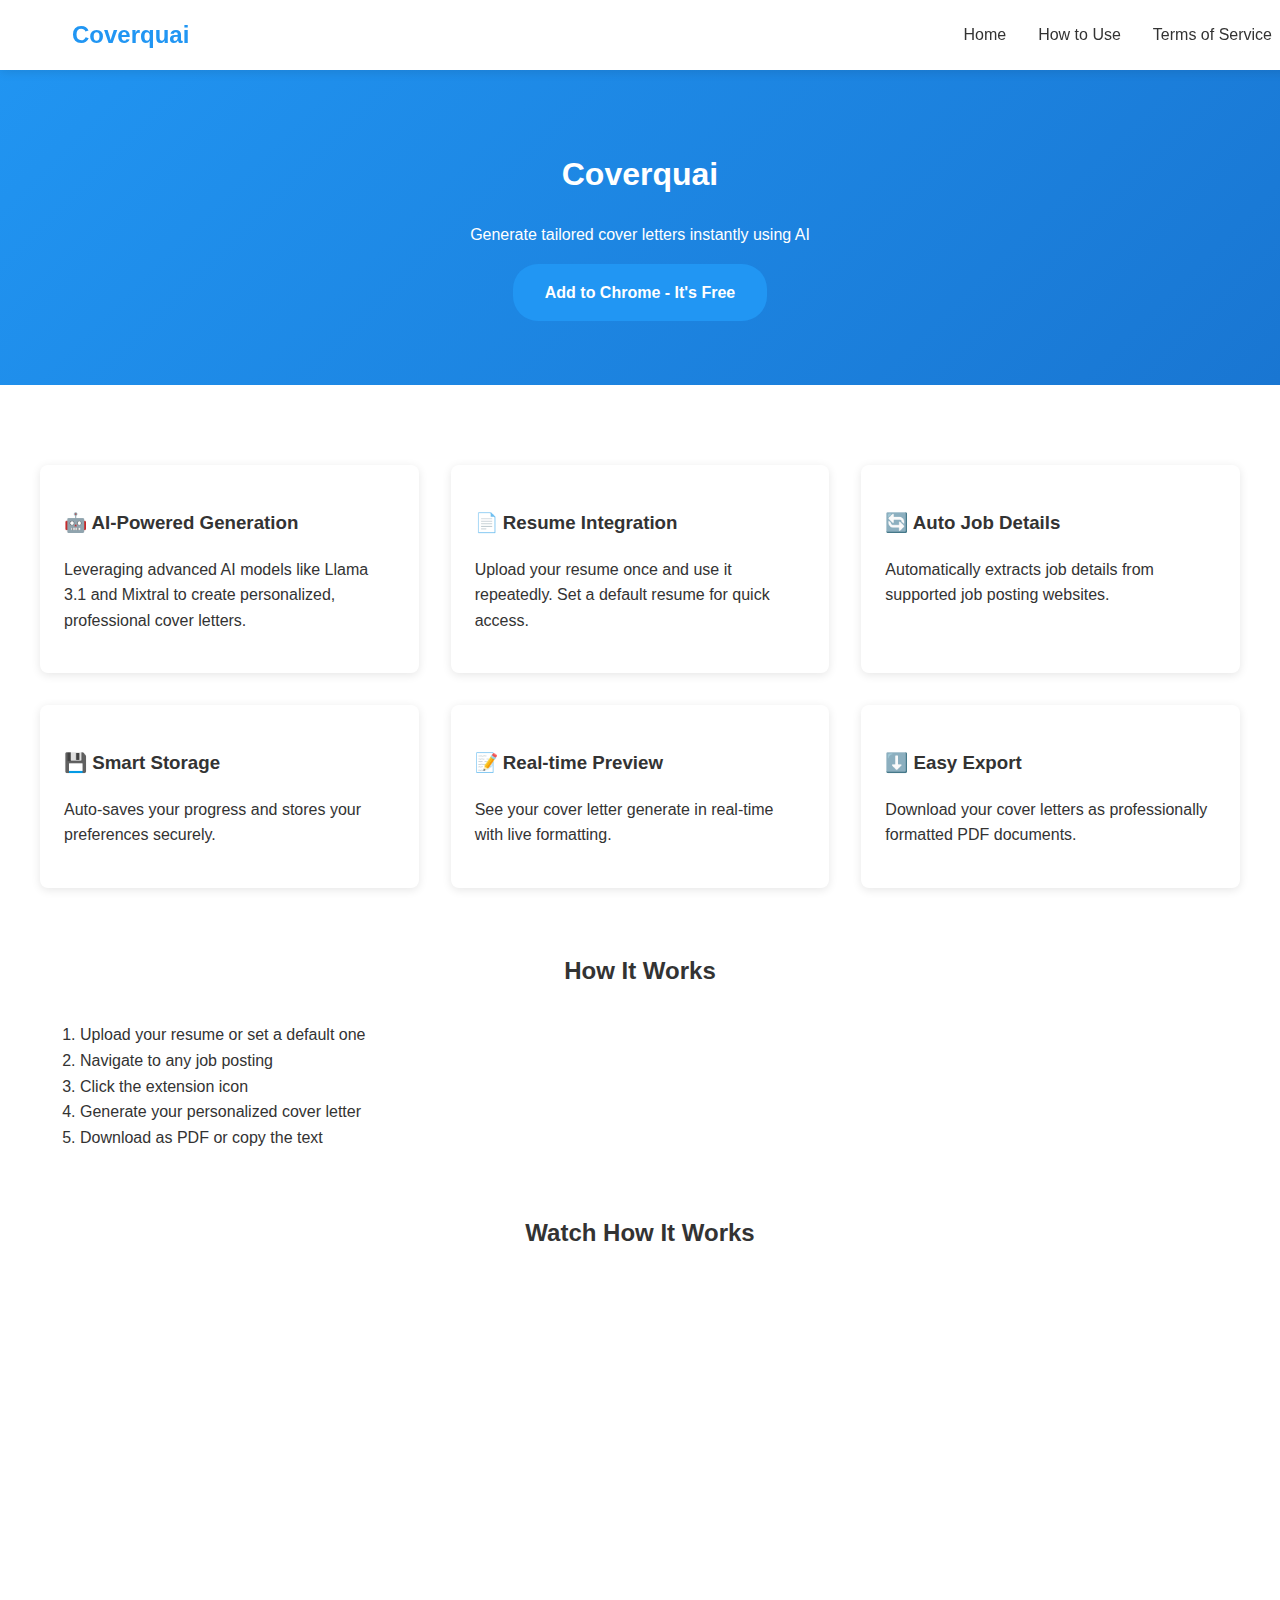
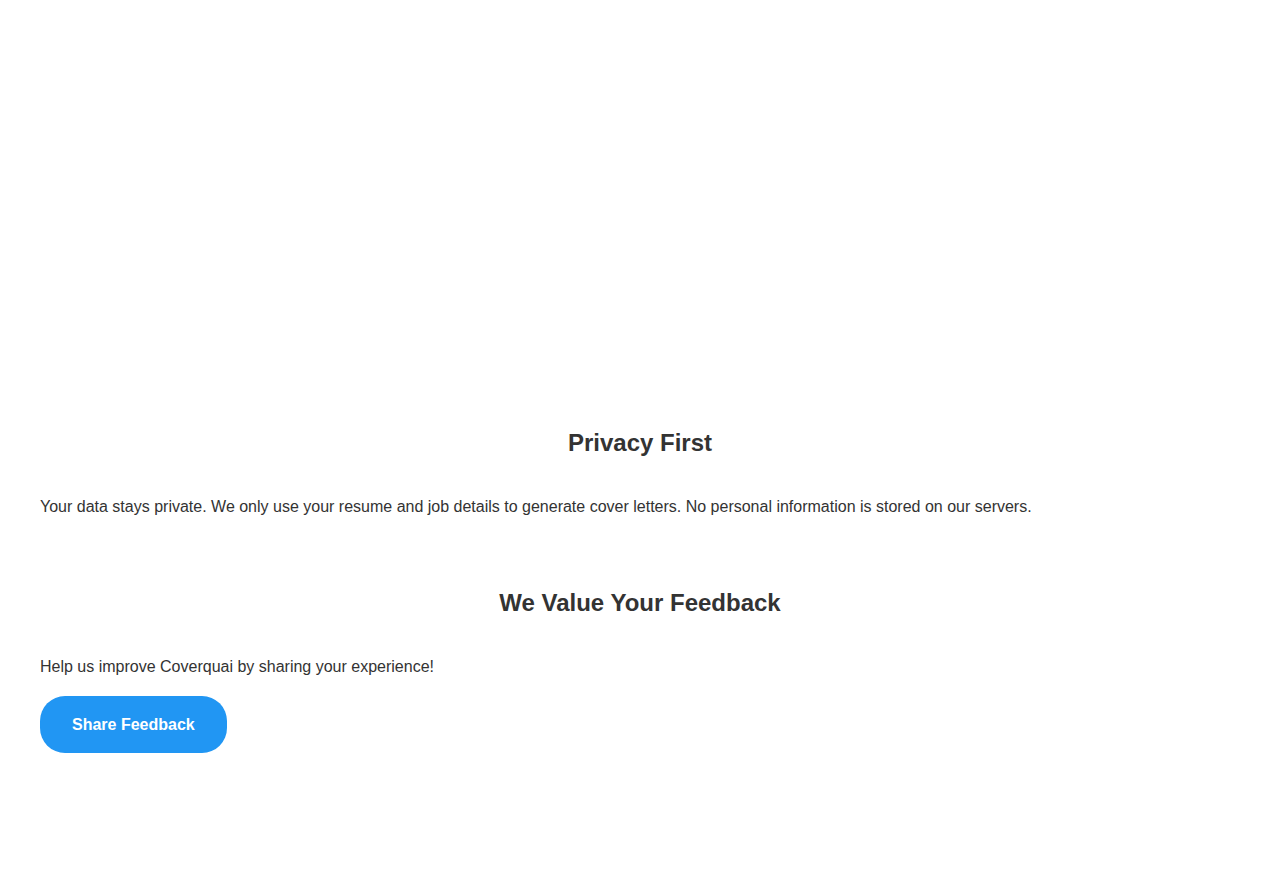
<file: index.html>
<!DOCTYPE html>
<html lang="en">
<head>
    <meta charset="UTF-8">
    <meta name="viewport" content="width=device-width, initial-scale=1.0">
    <title>Coverquai - Chrome Extension</title>
    <link rel="stylesheet" href="styles.css">
</head>
<body>
    <nav class="nav">
        <div class="nav-container">
            <a href="index.html" class="nav-logo">Coverquai</a>
            <div class="nav-links">
                <a href="index.html">Home</a>
                <a href="how-to-use.html">How to Use</a>
                <a href="tos.html">Terms of Service</a>
            </div>
        </div>
    </nav>

    <header>
        <h1>Coverquai</h1>
        <p>Generate tailored cover letters instantly using AI</p>
        <a href="https://chromewebstore.google.com/detail/coverquai/jjmakcdlooapngkpaahaiohafnkhifjk" class="cta-button">Add to Chrome - It's Free</a>
    </header>

    <div class="container">
        <section class="features">
            <div class="feature-card">
                <h3>🤖 AI-Powered Generation</h3>
                <p>Leveraging advanced AI models like Llama 3.1 and Mixtral to create personalized, professional cover letters.</p>
            </div>

            <div class="feature-card">
                <h3>📄 Resume Integration</h3>
                <p>Upload your resume once and use it repeatedly. Set a default resume for quick access.</p>
            </div>

            <div class="feature-card">
                <h3>🔄 Auto Job Details</h3>
                <p>Automatically extracts job details from supported job posting websites.</p>
            </div>

            <div class="feature-card">
                <h3>💾 Smart Storage</h3>
                <p>Auto-saves your progress and stores your preferences securely.</p>
            </div>

            <div class="feature-card">
                <h3>📝 Real-time Preview</h3>
                <p>See your cover letter generate in real-time with live formatting.</p>
            </div>

            <div class="feature-card">
                <h3>⬇️ Easy Export</h3>
                <p>Download your cover letters as professionally formatted PDF documents.</p>
            </div>
        </section>

        <section class="how-it-works">
            <h2>How It Works</h2>
            <ol>
                <li>Upload your resume or set a default one</li>
                <li>Navigate to any job posting</li>
                <li>Click the extension icon</li>
                <li>Generate your personalized cover letter</li>
                <li>Download as PDF or copy the text</li>
            </ol>
        </section>

        <section class="demo-video">
            <h2>Watch How It Works</h2>
            <div style="position: relative; padding-bottom: 56.25%; height: 0; overflow: hidden; max-width: 100%; border-radius: 8px; margin: 2rem 0;">
                <iframe 
                    style="position: absolute; top: 0; left: 0; width: 100%; height: 100%;"
                    src="https://www.youtube.com/embed/kd8kbAN-kkI"
                    title="Coverquai Demo"
                    frameborder="0"
                    allow="accelerometer; autoplay; clipboard-write; encrypted-media; gyroscope; picture-in-picture"
                    allowfullscreen>
                </iframe>
            </div>
        </section>

        <section class="privacy">
            <h2>Privacy First</h2>
            <p>Your data stays private. We only use your resume and job details to generate cover letters. No personal information is stored on our servers.</p>
        </section>

        <section class="feedback">
            <h2>We Value Your Feedback</h2>
            <p>Help us improve Coverquai by sharing your experience!</p>
            <a href="feedback.html" class="cta-button">Share Feedback</a>
        </section>
    </div>
    <div style="text-align: center; margin: 2rem 0;">
        <script type="text/javascript" src="https://cdnjs.buymeacoffee.com/1.0.0/button.prod.min.js" data-name="bmc-button" data-slug="bhargavyagnik" data-color="#5F7FFF" data-emoji="☕"  data-font="Lato" data-text="Buy me a coffee" data-outline-color="#000000" data-font-color="#ffffff" data-coffee-color="#FFDD00" ></script>
    </div>
</body>
</html>
</file>
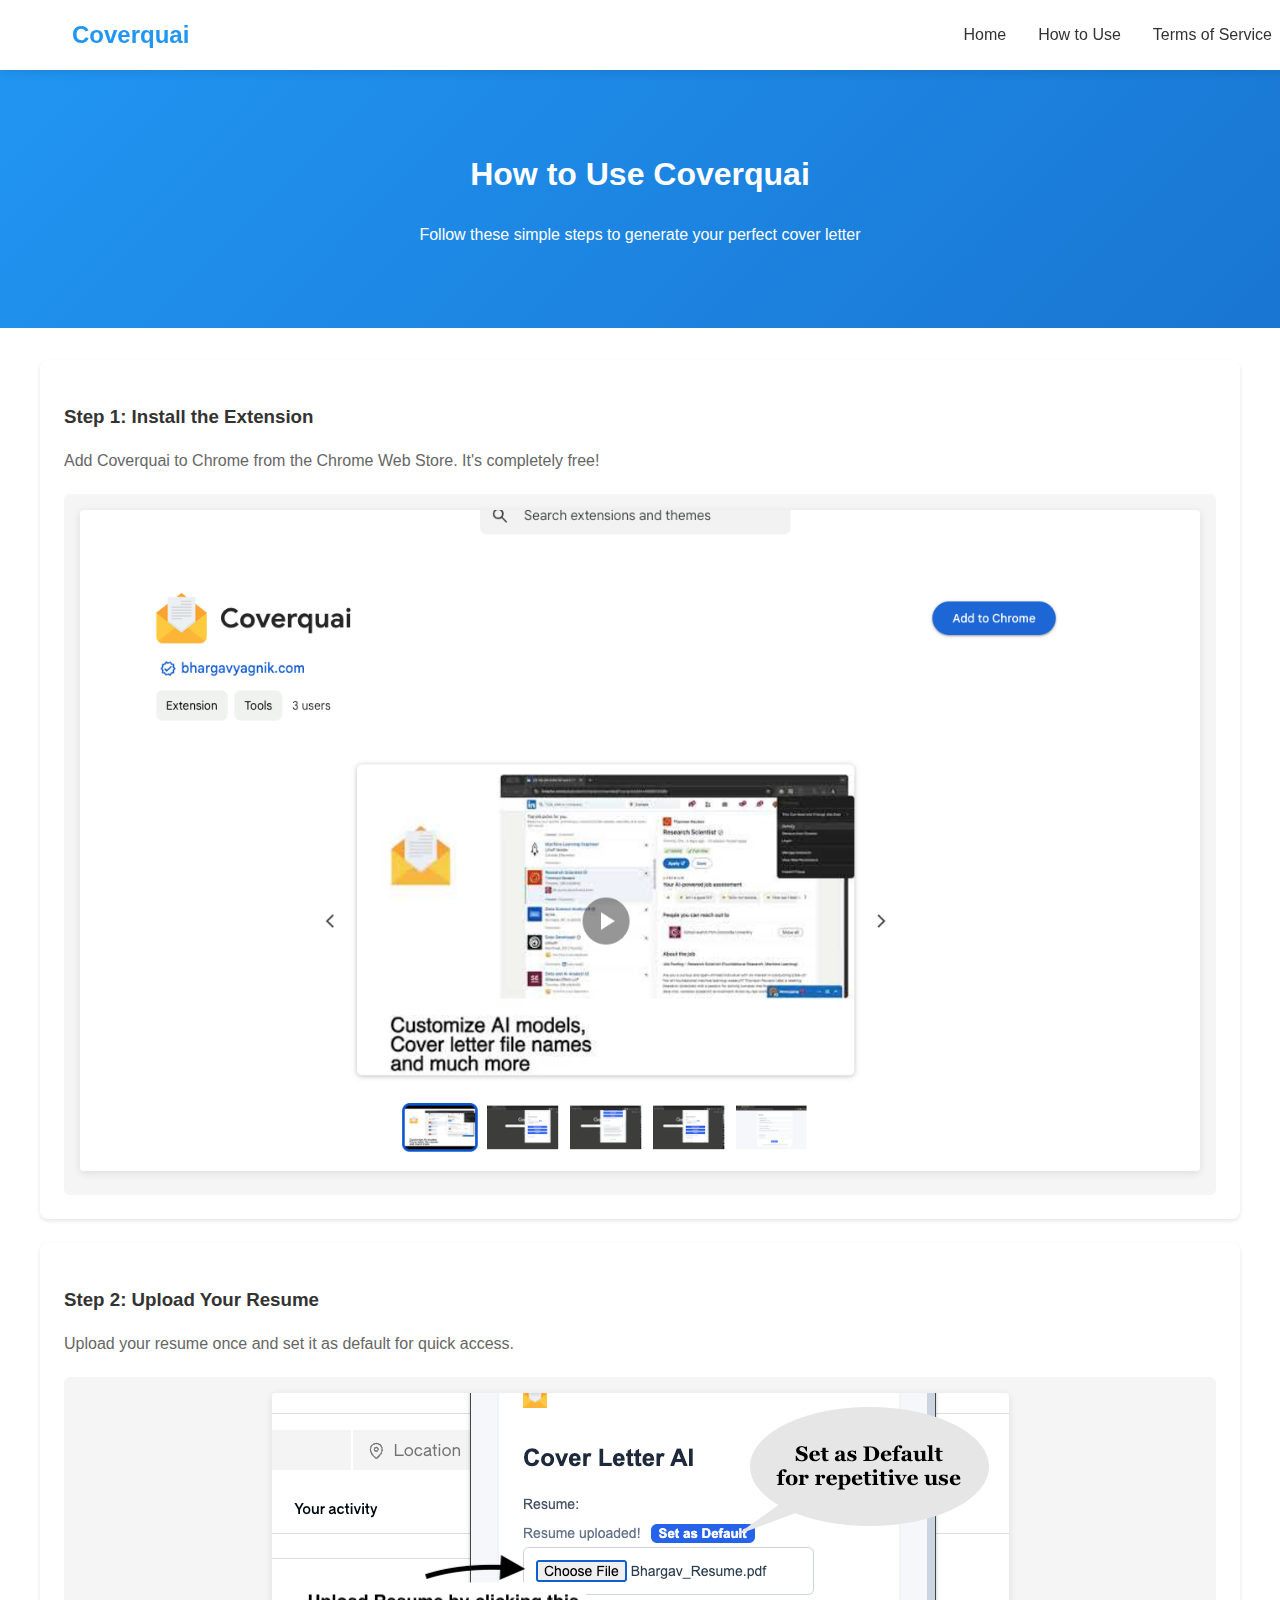
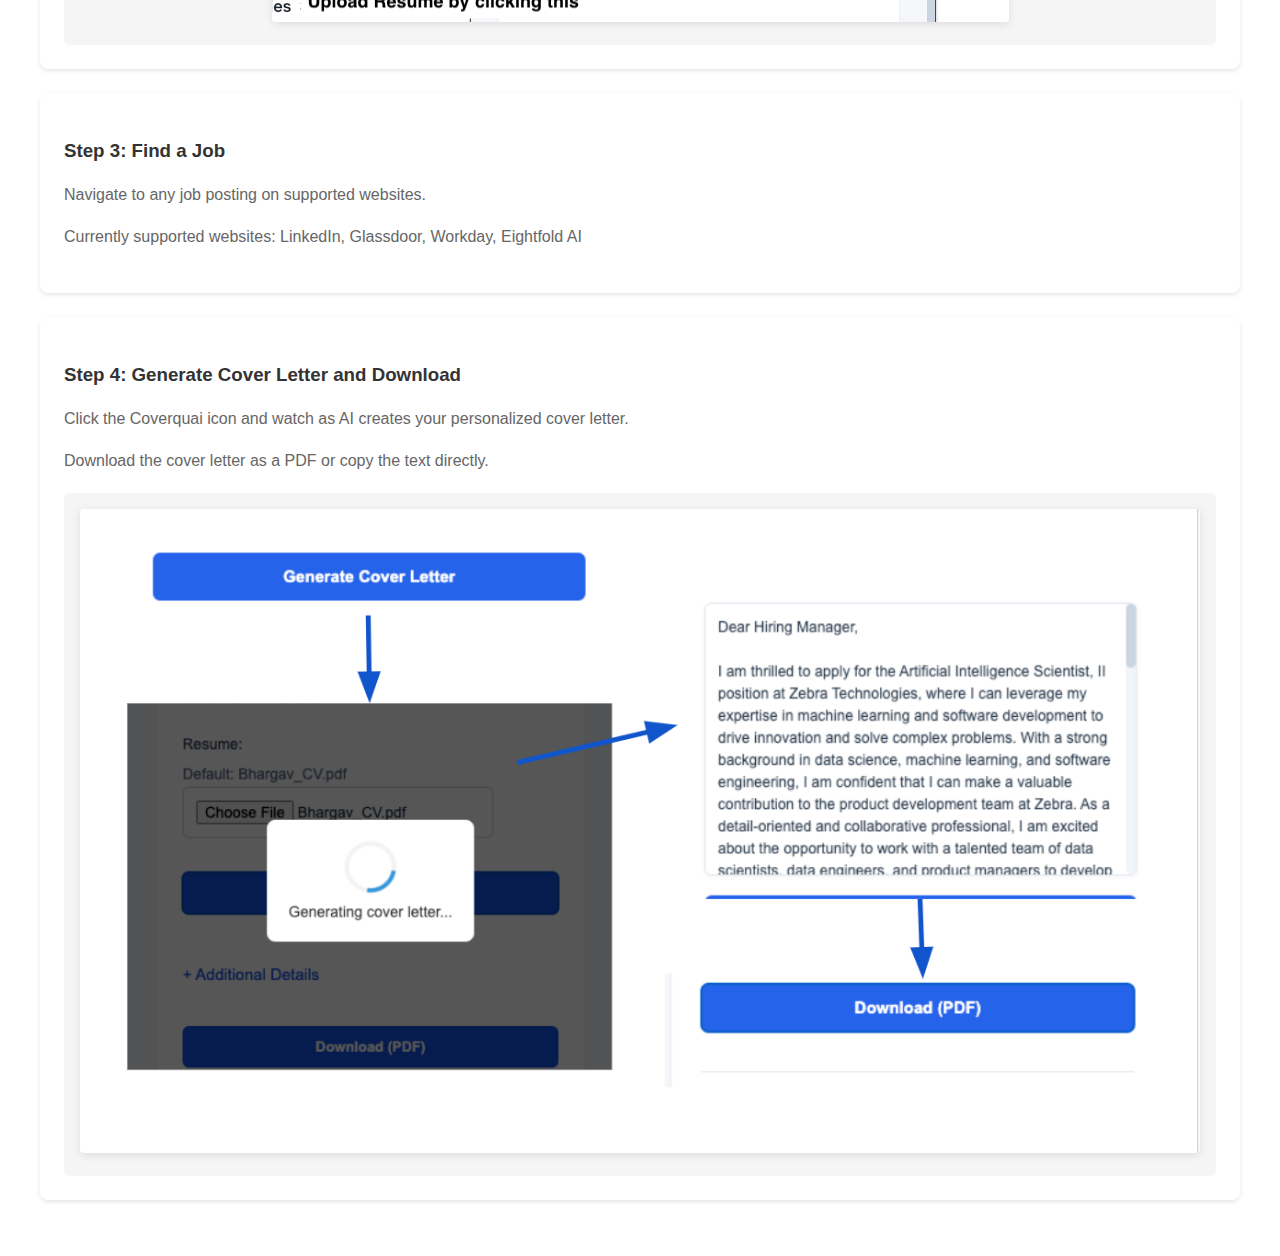
<file: how-to-use.html>
<!DOCTYPE html>
<html lang="en">
<head>
    <meta charset="UTF-8">
    <meta name="viewport" content="width=device-width, initial-scale=1.0">
    <title>How to Use - Coverquai</title>
    <link rel="stylesheet" href="styles.css">
</head>
<body>
    <nav class="nav">
        <div class="nav-container">
            <a href="index.html" class="nav-logo">Coverquai</a>
            <div class="nav-links">
                <a href="index.html">Home</a>
                <a href="how-to-use.html">How to Use</a>
                <a href="tos.html">Terms of Service</a>
            </div>
        </div>
    </nav>

    <header>
        <h1>How to Use Coverquai</h1>
        <p>Follow these simple steps to generate your perfect cover letter</p>
    </header>

    <div class="container">
        <div class="steps">
            <div class="step-card">
                <div class="step-content">
                    <h3>Step 1: Install the Extension</h3>
                    <p>Add Coverquai to Chrome from the Chrome Web Store. It's completely free!</p>
                </div>
                <div class="step-image-container">
                    <img src="screenshots/step1.png" alt="Installation step" class="step-image">
                </div>
            </div>

            <div class="step-card">
                <div class="step-content">
                    <h3>Step 2: Upload Your Resume</h3>
                    <p>Upload your resume once and set it as default for quick access.</p>
                </div>
                <div class="step-image-container">
                    <img src="screenshots/step2.png" alt="Resume upload step" class="step-image">
                </div>
            </div>

            <div class="step-card">
                <div class="step-content">
                    <h3>Step 3: Find a Job</h3>
                    <p>Navigate to any job posting on supported websites.</p>
                    <p>Currently supported websites: LinkedIn, Glassdoor, Workday, Eightfold AI</p>
                </div>
            </div>

            <div class="step-card">
                <div class="step-content">
                    <h3>Step 4: Generate Cover Letter and Download</h3>
                    <p>Click the Coverquai icon and watch as AI creates your personalized cover letter.</p>
                    <p>Download the cover letter as a PDF or copy the text directly.</p>
                </div>
                <div class="step-image-container">
                    <img src="screenshots/step4.png" alt="Generation step" class="step-image">
                </div>
            </div>
        </div>
    </div>
</body>
</html>
</file>
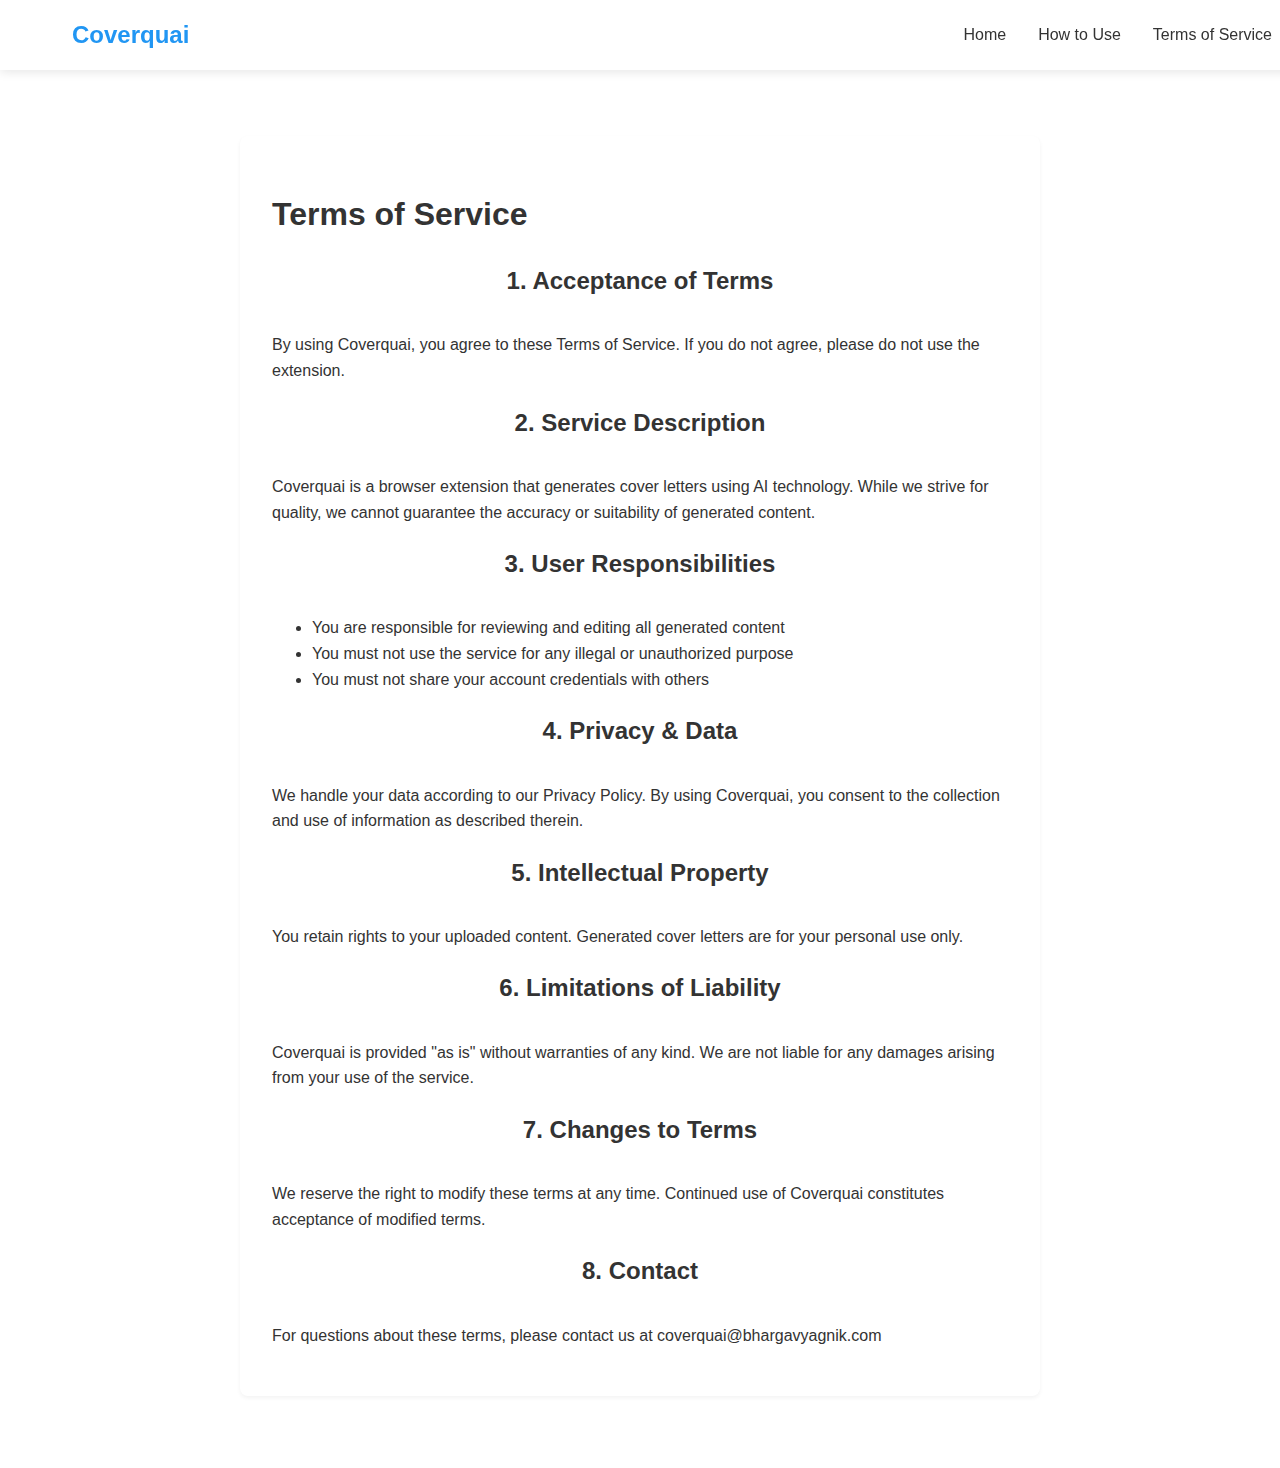
<file: tos.html>
<!DOCTYPE html>
<html>
<head>
    <title>Terms of Service - Coverquai</title>
    <link rel="stylesheet" href="styles.css">
</head>
<body>
    <nav class="nav">
        <div class="nav-container">
            <a href="index.html" class="nav-logo">Coverquai</a>
            <div class="nav-links">
                <a href="index.html">Home</a>
                <a href="how-to-use.html">How to Use</a>
                <a href="tos.html">Terms of Service</a>
            </div>
        </div>
    </nav>
    <div class="tos-container">
        <div class="tos-content">
            <h1>Terms of Service</h1>
            
            <h2>1. Acceptance of Terms</h2>
            <p>By using Coverquai, you agree to these Terms of Service. If you do not agree, please do not use the extension.</p>
            
            <h2>2. Service Description</h2>
            <p>Coverquai is a browser extension that generates cover letters using AI technology. While we strive for quality, we cannot guarantee the accuracy or suitability of generated content.</p>
            
            <h2>3. User Responsibilities</h2>
            <ul>
                <li>You are responsible for reviewing and editing all generated content</li>
                <li>You must not use the service for any illegal or unauthorized purpose</li>
                <li>You must not share your account credentials with others</li>
            </ul>
            
            <h2>4. Privacy & Data</h2>
            <p>We handle your data according to our Privacy Policy. By using Coverquai, you consent to the collection and use of information as described therein.</p>
            
            <h2>5. Intellectual Property</h2>
            <p>You retain rights to your uploaded content. Generated cover letters are for your personal use only.</p>
            
            <h2>6. Limitations of Liability</h2>
            <p>Coverquai is provided "as is" without warranties of any kind. We are not liable for any damages arising from your use of the service.</p>
            
            <h2>7. Changes to Terms</h2>
            <p>We reserve the right to modify these terms at any time. Continued use of Coverquai constitutes acceptance of modified terms.</p>
            
            <h2>8. Contact</h2>
            <p>For questions about these terms, please contact us at coverquai@bhargavyagnik.com</p>

        </div>
    </div>
</body>
</html>
</file>
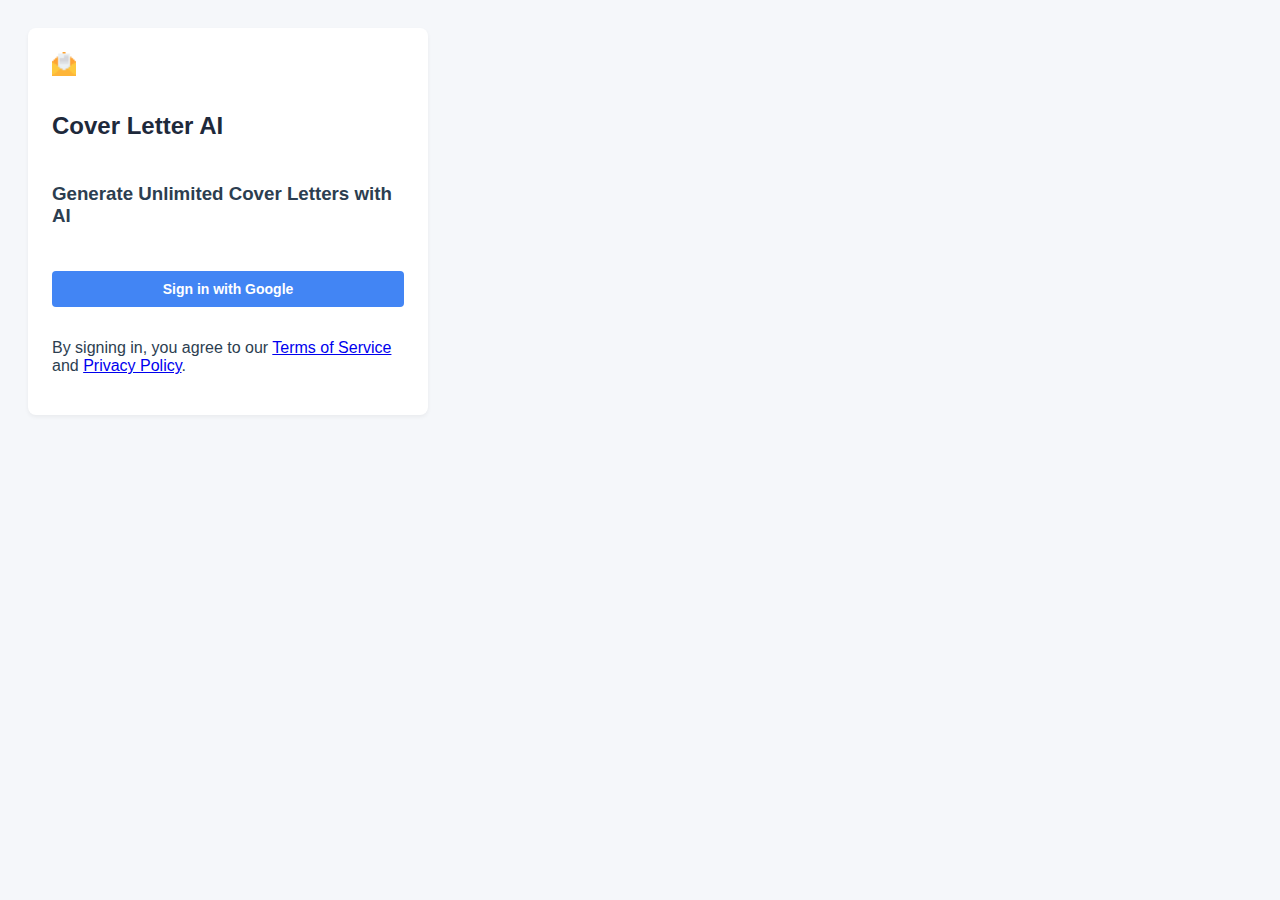
<file: src/extension/login.html>
<!DOCTYPE html>
<html>
<head>
    <title>Login - Coverquai</title>
    <link rel="stylesheet" href="styles.css">
</head>
<body>
    <div class="container">
        <img src="icons/icon16.png" alt="Coverquai" style="width: 24px; height: 24px;"><h2>Cover Letter AI</h2>
        <h3>Generate Unlimited Cover Letters with AI</h3>
        
        <!-- <form id="loginForm">
            <div class="input-group">
                <label for="email">Email:</label>
                <input type="email" id="email" required>
            </div>
            
            <div class="input-group">
                <label for="password">Password:</label>
                <input type="password" id="password" required>
            </div>
            
            <button type="submit">Login</button>
            <button type="button" id="signupBtn">Create Account</button>
        </form> -->

        <!-- <div class="divider">OR</div> -->
        
        <button id="googleSignInBtn" class="google-btn">
            Sign in with Google
        </button>
        <p>By signing in, you agree to our <a href="https://www.bhargavyagnik.com/coverquai/tos" target="_blank">Terms of Service</a> and <a href="https://www.bhargavyagnik.com/coverquai/privacy" target="_blank">Privacy Policy</a>.</p>
    </div>
    <script type="module" src="login.js"></script>
</body>
</html>
</file>
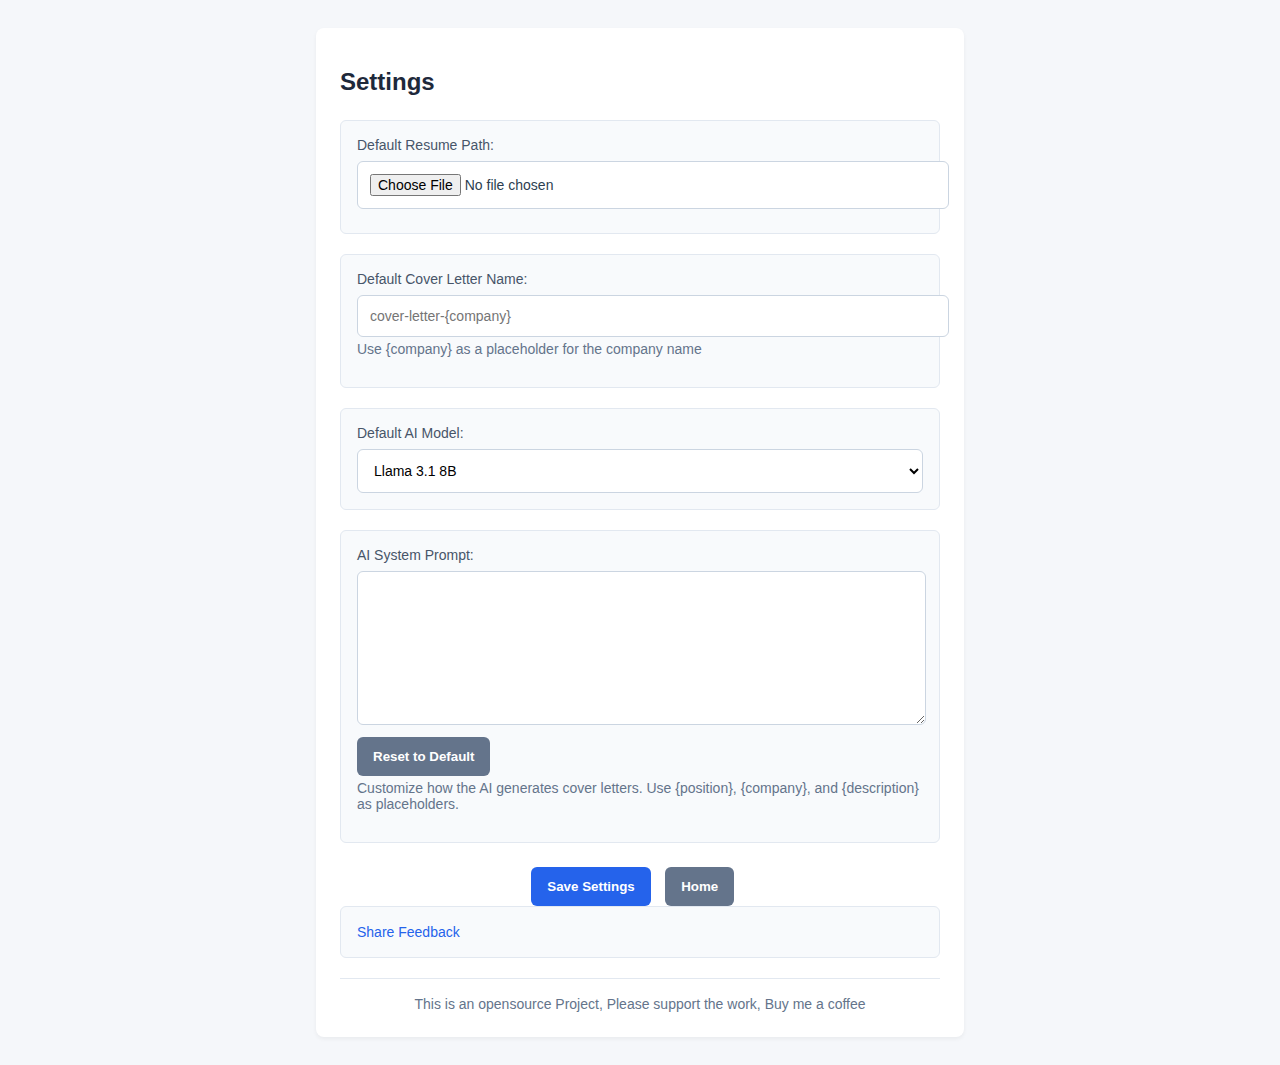
<file: src/extension/options.html>
<!DOCTYPE html>
<html>
<head>
    <title>Coverquai Settings</title>
    <style>
        body {
            padding: 20px;
            font-family: 'Segoe UI', 'Arial', sans-serif;
            background-color: #f5f7fa;
            color: #2c3e50;
            min-width: 400px;
        }

        .container {
            max-width: 600px;
            margin: 0 auto;
            background-color: #ffffff;
            padding: 24px;
            border-radius: 8px;
            box-shadow: 0 2px 4px rgba(0, 0, 0, 0.05);
        }

        h1 {
            color: #1e293b;
            font-size: 1.5rem;
            margin-bottom: 24px;
            font-weight: 600;
        }

        .setting-group {
            margin-bottom: 20px;
            padding: 16px;
            background-color: #f8fafc;
            border-radius: 6px;
            border: 1px solid #e2e8f0;
        }

        label {
            display: block;
            margin-bottom: 8px;
            font-size: 14px;
            font-weight: 500;
            color: #475569;
        }

        input[type="text"],
        input[type="file"],
        select {
            width: 100%;
            padding: 12px;
            border: 1px solid #cbd5e1;
            border-radius: 6px;
            font-size: 14px;
            background-color: #ffffff;
            transition: border-color 0.2s ease;
        }

        input[type="text"]:focus,
        select:focus {
            outline: none;
            border-color: #2563eb;
            box-shadow: 0 0 0 3px rgba(37, 99, 235, 0.1);
        }

        .help-text {
            font-size: 14px;
            color: #64748b;
            margin-top: 4px;
        }

        .button-group {
            margin-top: 24px;
            text-align: center;
        }

        button {
            padding: 12px 16px;
            background-color: #2563eb;
            color: #ffffff;
            border: none;
            border-radius: 6px;
            font-weight: 600;
            cursor: pointer;
            transition: background-color 0.2s ease;
        }

        button:hover {
            background-color: #1d4ed8;
        }

        button:active {
            transform: translateY(1px);
        }

        #status {
            display: inline-block;
            margin-left: 10px;
            color: #64748b;
            font-size: 14px;
        }

        .current-value {
            display: block;
            font-size: 14px;
            color: #64748b;
            margin-top: 8px;
            word-break: break-all;
        }

        .coffee-link {
            text-align: center;
            margin-top: 16px;
            padding-top: 16px;
            border-top: 1px solid #e2e8f0;
        }

        .coffee-link a {
            color: #64748b;
            text-decoration: none;
            font-size: 14px;
            transition: color 0.2s ease;
        }

        .coffee-link a:hover {
            color: #2563eb;
        }
    </style>
</head>
<body>
    <div class="container">
        <h1>Settings</h1>
        
        <div class="setting-group">
            <label for="defaultResume">Default Resume Path:</label>
            <input type="file" id="defaultResume" accept=".pdf,.txt">
            <span id="currentResumePath" class="current-value"></span>
        </div>

        <div class="setting-group">
            <label for="coverLetterName">Default Cover Letter Name:</label>
            <input type="text" id="coverLetterName" placeholder="cover-letter-{company}">
            <p class="help-text">Use {company} as a placeholder for the company name</p>
        </div>

        <div class="setting-group">
            <label for="modelSelect">Default AI Model:</label>
            <select id="modelSelect">
                <option value="llama-3.1-8b-instruct">Llama 3.1 8B</option>
                <option value="mixtral-8x7b-32768">Mixtral 8x7B</option>
                <option value="llama-3.1-8b-instant">Llama 3.1 8B (Faster)</option>
            </select>
        </div>

        <div class="setting-group">
            <label for="systemPrompt">AI System Prompt:</label>
            <textarea id="systemPrompt" rows="8" style="width: 96%; padding: 12px; border: 1px solid #cbd5e1; border-radius: 6px; font-size: 14px; resize: vertical;"></textarea>
            <button id="resetPrompt" style="margin-top: 8px; background-color: #64748b;">Reset to Default</button>
            <p class="help-text">Customize how the AI generates cover letters. Use {position}, {company}, and {description} as placeholders.</p>
        </div>

        <div class="button-group">
            <button id="save">Save Settings</button>
            <button id="home" style="margin-left: 10px; background-color: #64748b;">Home</button>
            <span id="status"></span>
        </div>
        <div class="setting-group">
            <a href="https://www.bhargavyagnik.com/coverquai/feedback" target="_blank" style="color: #2563eb; text-decoration: none; font-size: 14px;">
                Share Feedback
            </a>
        </div>
        <div class="coffee-link">
            <a href="https://buymeacoffee.com/bhargavyagnik" target="_blank"> This is an opensource Project, Please support the work, Buy me a coffee</a>
        </div>
    </div>
    <script type="module" src="options.js"></script>
</body>
</html>
</file>
<file: styles.css>
/* Common styles */
:root {
    --primary-color: #2196F3;
    --primary-dark: #1976D2;
    --text-color: #333;
    --bg-light: #f8fafc;
    --white: #ffffff;
}

body {
    font-family: 'Segoe UI', Tahoma, Geneva, Verdana, sans-serif;
    line-height: 1.6;
    margin: 0;
    padding: 0;
    color: var(--text-color);
}

/* Navigation */
.nav {
    background-color: var(--white);
    box-shadow: 0 2px 10px rgba(0,0,0,0.1);
    padding: 1rem 2rem;
    position: fixed;
    width: 100%;
    top: 0;
    z-index: 1000;
}

.nav-container {
    max-width: 1200px;
    margin: 0 auto;
    display: flex;
    justify-content: space-between;
    align-items: center;
}

.nav-logo {
    font-size: 1.5rem;
    font-weight: bold;
    color: var(--primary-color);
    text-decoration: none;
}

.nav-links {
    display: flex;
    gap: 2rem;
}

.nav-links a {
    color: var(--text-color);
    text-decoration: none;
    font-weight: 500;
    transition: color 0.3s;
}

.nav-links a:hover {
    color: var(--primary-color);
}

/* Header */
header {
    background: linear-gradient(135deg, var(--primary-color), var(--primary-dark));
    color: white;
    padding: 8rem 2rem 4rem;
    text-align: center;
}

/* Container */
.container {
    max-width: 1200px;
    margin: 0 auto;
    padding: 2rem;
}

/* Buttons */
.cta-button {
    display: inline-block;
    background: var(--primary-color);
    color: white;
    padding: 1rem 2rem;
    border-radius: 25px;
    text-decoration: none;
    font-weight: bold;
    transition: background 0.3s;
}

.cta-button:hover {
    background: var(--primary-dark);
}

/* Features */
.features {
    display: grid;
    grid-template-columns: repeat(auto-fit, minmax(300px, 1fr));
    gap: 2rem;
    margin: 3rem 0;
}

.feature-card {
    background: var(--white);
    padding: 1.5rem;
    border-radius: 8px;
    box-shadow: 0 2px 10px rgba(0,0,0,0.1);
}

/* Sections */
section {
    margin: 4rem 0;
}

h2 {
    text-align: center;
    margin-bottom: 2rem;
}

/* TOS Specific */
.tos-container {
    max-width: 800px;
    margin: 6rem auto 2rem;
    padding: 40px;
}

.tos-content {
    background-color: var(--white);
    padding: 32px;
    border-radius: 8px;
    box-shadow: 0 2px 4px rgba(0, 0, 0, 0.05);
}

.step-image.reduced {
    max-width: 70%;
}

.step-card {
    background: #fff;
    border-radius: 8px;
    padding: 24px;
    margin-bottom: 24px;
    box-shadow: 0 2px 4px rgba(0,0,0,0.1);
}

.step-content {
    margin-bottom: 20px;
}

.step-content h3 {
    color: #333;
    margin-bottom: 12px;
}

.step-content p {
    color: #666;
    line-height: 1.6;
}

.step-image-container {
    background: #f5f5f5;
    padding: 16px;
    border-radius: 6px;
    text-align: center;
}

.step-image {
    max-width: 100%;
    height: auto;
    border-radius: 4px;
    box-shadow: 0 2px 8px rgba(0,0,0,0.1);
}
</file>
<file: src/extension/styles.css>
body {
  width: 400px;
  padding: 20px;
  font-family: 'Segoe UI', 'Arial', sans-serif;
  background-color: #f5f7fa;
  color: #2c3e50;
  min-width: 400px;
}

.container {
  display: flex;
  flex-direction: column;
  gap: 16px;
  background-color: #ffffff;
  padding: 24px;
  border-radius: 8px;
  box-shadow: 0 2px 4px rgba(0, 0, 0, 0.05);
}

button {
  padding: 12px 16px;
  cursor: pointer;
  background-color: #2563eb;
  border: none;
  color: #ffffff;
  font-weight: 600;
  border-radius: 6px;
  transition: background-color 0.2s ease;
}

button:hover {
  background-color: #1d4ed8;
}

button:active {
  transform: translateY(1px);
}

h2 {
  color: #1e293b;
  font-size: 1.5rem;
  margin-bottom: 8px;
  font-weight: 600;
}

.dropdown-toggle {
  background: none;
  border: none;
  color: #2563eb;
  font-weight: 500;
  text-align: left;
  padding: 8px 0;
  font-size: 15px;
  cursor: pointer;
  display: flex;
  align-items: center;
  gap: 8px;
}

.dropdown-toggle:hover {
  background-color: #ffffff;
  color: #000000;
}

#preview {
  background-color: #ffffff;
  margin-top: 16px;
  padding: 16px;
  border-radius: 6px;
  border: 1px solid #e2e8f0;
  box-shadow: 0 1px 3px rgba(0, 0, 0, 0.05);
  max-height: 200px;
  overflow-y: auto;
}

input, textarea {
  border-radius: 6px;
  border: 1px solid #cbd5e1;
  padding: 12px;
  font-size: 14px;
  transition: border-color 0.2s ease;
  background-color: #ffffff;
}

input:focus, textarea:focus {
  outline: none;
  border-color: #2563eb;
  box-shadow: 0 0 0 3px rgba(37, 99, 235, 0.1);
}

#status, #resumeStatus {
  color: #64748b;
  font-size: 0.875rem;
  margin-top: 4px;
  margin-bottom: 4px;
}

/* Custom scrollbar for better visual appeal */
::-webkit-scrollbar {
  width: 8px;
}

::-webkit-scrollbar-track {
  background: #f1f5f9;
  border-radius: 4px;
}

::-webkit-scrollbar-thumb {
  background: #cbd5e1;
  border-radius: 4px;
}

::-webkit-scrollbar-thumb:hover {
  background: #94a3b8;
}

.input-group {
  display: flex;
  flex-direction: column;
  gap: 8px;
  margin-bottom: 16px;
}

.input-group label {
  font-size: 14px;
  font-weight: 500;
  color: #475569;
}

.dropdown-content {
  display: none;
  padding: 16px;
  background-color: #f8fafc;
  border-radius: 6px;
  margin-top: 8px;
}

.dropdown-content.active {
  display: block;
}

textarea {
  min-height: 100px;
  resize: vertical;
}

.coffee-link {
  text-align: center;
  margin-top: 16px;
  padding-top: 16px;
  border-top: 1px solid #e2e8f0;
}

.coffee-link a {
  color: #64748b;
  text-decoration: none;
  font-size: 14px;
  transition: color 0.2s ease;
}

.coffee-link a:hover {
  color: #2563eb;
}

.overlay {
    position: fixed;
    top: 0;
    left: 0;
    width: 100%;
    height: 100%;
    background: rgba(0, 0, 0, 0.7);
    display: none;
    justify-content: center;
    align-items: center;
    z-index: 1000;
}

.overlay-content {
    background: white;
    padding: 20px;
    border-radius: 8px;
    text-align: center;
}

.spinner {
    width: 40px;
    height: 40px;
    border: 4px solid #f3f3f3;
    border-top: 4px solid #3498db;
    border-radius: 50%;
    animation: spin 1s linear infinite;
    margin: 0 auto 10px;
}

.overlay-text {
    color: #333;
    font-size: 14px;
}

@keyframes spin {
    0% { transform: rotate(0deg); }
    100% { transform: rotate(360deg); }
}

.google-btn {
    width: 100%;
    padding: 10px;
    margin-top: 10px;
    background-color: #4285f4;
    color: white;
    border: none;
    border-radius: 4px;
    cursor: pointer;
    font-size: 14px;
}

.google-btn:hover {
    background-color: #357ae8;
}

.generation-counter {
    /* font-size: 0.9rem;
    color: #666; */
    /* margin: 5px 0 15px;
    padding: 5px 10px; */
    /* background: #f5f5f5; */
    /* border-radius: 4px; */
    display: inline-block;
}
.logout-btn {
  background: none;
  border: none;
  color: #333;
  font-size: 13px;
  cursor: pointer;
  padding: 4px 8px;
  border-radius: 4px;
}

.logout-btn:hover {
  background-color: white;
  color: #2563eb;
}
.generation-counter #generationCount {
    font-weight: bold;
    color: var(--primary-color);
}
</file>
